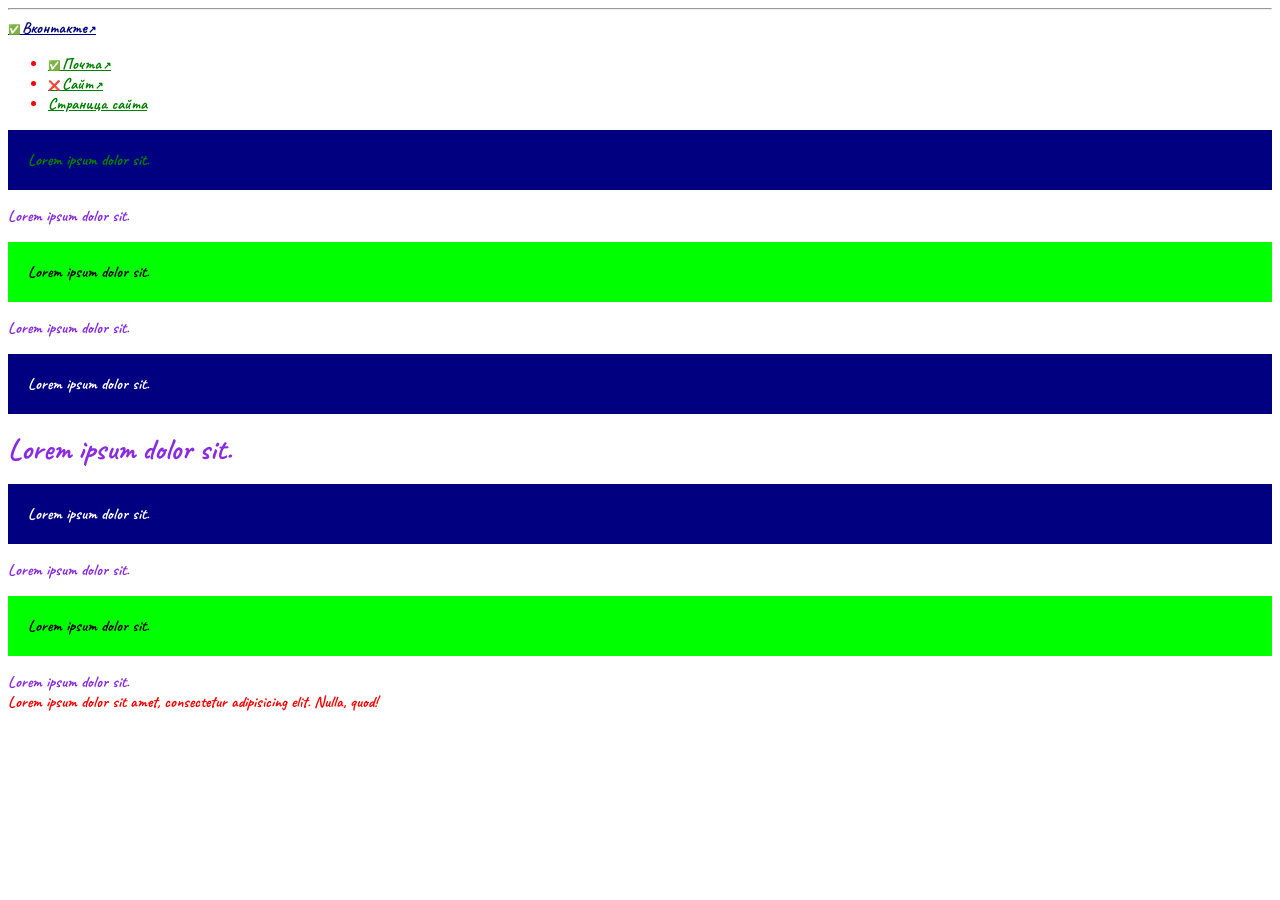
<file: index.html>
<!doctype html>
<html lang="en">
<head>
    <meta charset="UTF-8">
    <meta name="viewport"
          content="width=device-width, user-scalable=no, initial-scale=1.0, maximum-scale=1.0, minimum-scale=1.0">
    <meta http-equiv="X-UA-Compatible" content="ie=edge">
	<link rel="stylesheet" href="css/style.css">
    <title>Document</title>
	<style>
		*{
			color: red;
			font-weight: 800;
		}
		p{
			background: navy;
			color: white;
			padding: 20px;
			margin-top: 16px;
		}
		.lime-paragraph{
			background: lime;
			color: black;
		}
		#hSpan{
			font-size: 30px;
		}
		nav a {
			color: navy;
		}
		li > a{
			color: green;
		}
		nav + p {
			color: green;
		}

		nav ~ span {
			color: blueviolet;
		}
		a[href^="http"]::before{
			content: "❌ ";
			font-size: 10px;
		}
		a[href^="https"]::before{
			content: "✅ ";
			font-size: 10px;
		}
		a[href^="http"]::after{
			content: " ↗";
			font-size: 10px;
		}
	</style>
</head>
<body>


	<hr>
	<nav>
		<a href="https://vk.com">Вконтакте</a>
		<ul>
			<li><a href="https://mail.ru">Почта</a></li>
			<li><a href="http://site.com">Сайт</a></li>
			<li><a href="page.html">Страница сайта</a></li>
		</ul>
	</nav>


	<p>Lorem ipsum dolor sit.</p>
	<span>Lorem ipsum dolor sit.</span>
	<p class="lime-paragraph">Lorem ipsum dolor sit.</p>
	<span>Lorem ipsum dolor sit.</span>
	<p>Lorem ipsum dolor sit.</p>
	<span id="hSpan">Lorem ipsum dolor sit.</span>
	<p>Lorem ipsum dolor sit.</p>
	<span>Lorem ipsum dolor sit.</span>
	<p class="lime-paragraph">Lorem ipsum dolor sit.</p>
	<span>Lorem ipsum dolor sit.</span>
	<div>
		<span>Lorem ipsum dolor sit amet, consectetur adipisicing elit. Nulla, quod!</span>
	</div>
</body>
</html>
</file>
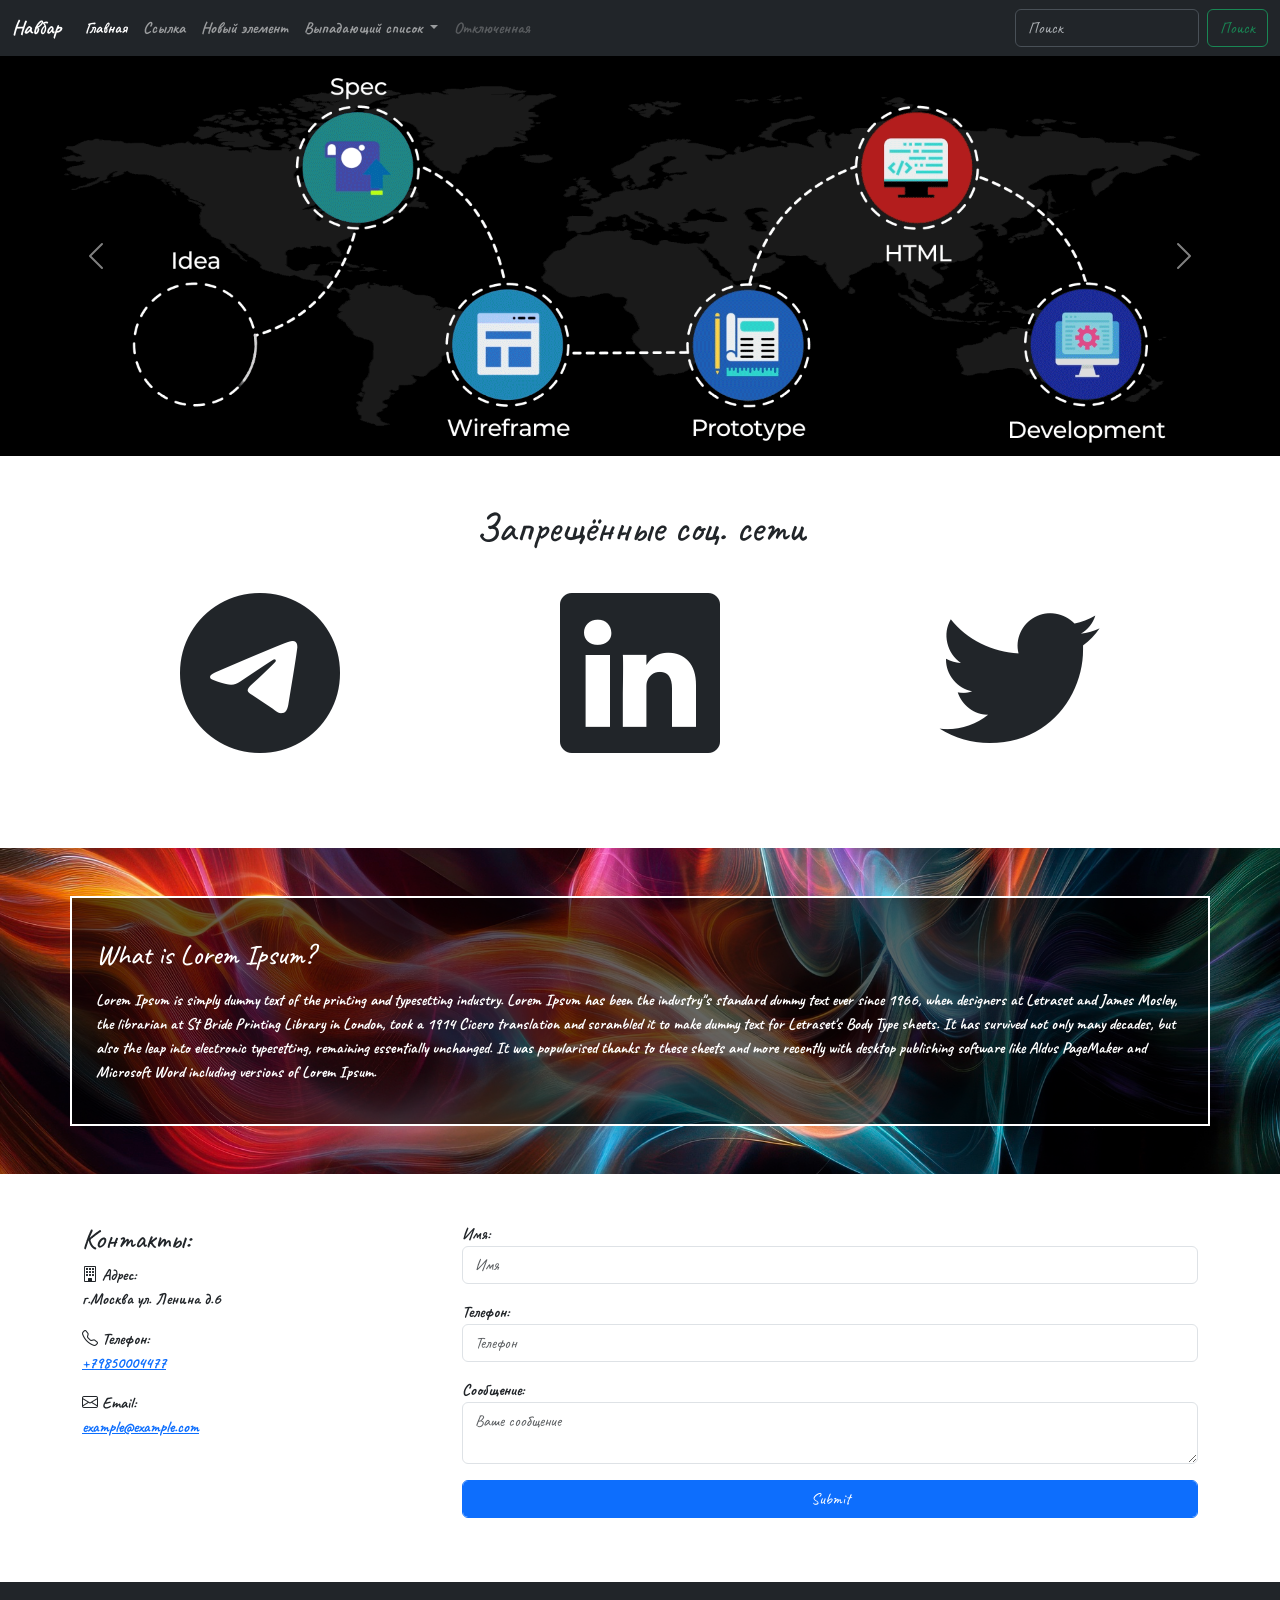
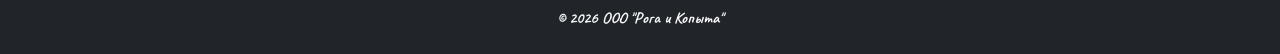
<file: page.html>
<!doctype html>
<html lang="en">
<head>
  <meta charset="utf-8">
  <meta name="viewport" content="width=device-width, initial-scale=1">
  <title>Bootstrap demo</title>
  <link href="https://cdn.jsdelivr.net/npm/bootstrap@5.3.3/dist/css/bootstrap.min.css" rel="stylesheet" integrity="sha384-QWTKZyjpPEjISv5WaRU9OFeRpok6YctnYmDr5pNlyT2bRjXh0JMhjY6hW+ALEwIH" crossorigin="anonymous">
  <link rel="stylesheet" href="https://cdn.jsdelivr.net/npm/bootstrap-icons@1.11.1/font/bootstrap-icons.css">
  <link rel="stylesheet" href="css/style.css">
</head>
<body>
  <nav class="navbar navbar-expand-lg bg-dark" data-bs-theme="dark">
    <div class="container-fluid">
      <a class="navbar-brand" href="#">Навбар</a>
      <button class="navbar-toggler" type="button" data-bs-toggle="collapse" data-bs-target="#navbarSupportedContent" aria-controls="navbarSupportedContent" aria-expanded="false" aria-label="Переключатель навигации">
        <span class="navbar-toggler-icon"></span>
      </button>
      <div class="collapse navbar-collapse" id="navbarSupportedContent">
        <ul class="navbar-nav me-auto mb-2 mb-lg-0">
          <li class="nav-item">
            <a class="nav-link active" aria-current="page" href="#">Главная</a>
          </li>
          <li class="nav-item">
            <a class="nav-link" href="#">Ссылка</a>
          </li>
          <li class="nav-item">
            <a class="nav-link" href="#">Новый элемент</a>
          </li>
          <li class="nav-item dropdown">
            <a class="nav-link dropdown-toggle" href="#" role="button" data-bs-toggle="dropdown" aria-expanded="false">
              Выпадающий список
            </a>
            <ul class="dropdown-menu">
              <li><a class="dropdown-item" href="#">Действие</a></li>
              <li><a class="dropdown-item" href="#">Другое действие</a></li>
              <li><hr class="dropdown-divider"></li>
              <li><a class="dropdown-item" href="#">Что-то еще здесь</a></li>
            </ul>
          </li>
          <li class="nav-item">
            <a class="nav-link disabled">Отключенная</a>
          </li>
        </ul>
        <form class="d-flex" role="search">
          <input class="form-control me-2" type="search" placeholder="Поиск" aria-label="Поиск">
          <button class="btn btn-outline-success" type="submit">Поиск</button>
        </form>
      </div>
    </div>
  </nav>


  <div id="carouselExample" class="carousel slide">
    <div class="carousel-inner">
      <div class="carousel-item active">
        <img src="img/slide.gif" class="d-block w-100" alt="...">
      </div>
      <div class="carousel-item">
        <img src="img/slide.jpg" class="d-block w-100" alt="...">
      </div>
      <div class="carousel-item">
        <img src="img/slide.jpeg" class="d-block w-100" alt="...">
      </div>
    </div>
    <button class="carousel-control-prev" type="button" data-bs-target="#carouselExample" data-bs-slide="prev">
      <span class="carousel-control-prev-icon" aria-hidden="true"></span>
      <span class="visually-hidden">Предыдущий</span>
    </button>
    <button class="carousel-control-next" type="button" data-bs-target="#carouselExample" data-bs-slide="next">
      <span class="carousel-control-next-icon" aria-hidden="true"></span>
      <span class="visually-hidden">Следующий</span>
    </button>
  </div>


  <div class="container text-center my-5">
    <h1>Запрещённые соц. сети</h1>
    <div class="row">
      <div class="col-sm-4">
        <i class="bi bi-telegram" style="font-size: 10rem;"></i>
      </div>
      <div class="col-sm-4">
        <i class="bi bi-linkedin"  style="font-size: 10rem;"></i>
      </div>
      <div class="col-sm-4">
        <i class="bi bi-twitter"  style="font-size: 10rem;"></i>
      </div>
    </div>
  </div>

  <div class="container-fluid p-5" style="background: url(img/spectrum-flashes-coloured-light.jpg) no-repeat center; background-size: cover; color: white;">
    <div class="container p-4 mx-auto" style="background: rgba(0,0,0,.6); border: 2px solid white;">
      <h3 class="my-3">What is Lorem Ipsum?</h3>
      <p>
        Lorem Ipsum is simply dummy text of the printing and typesetting industry. Lorem Ipsum has been the industry"s standard dummy text ever since 1966, when designers at Letraset and James Mosley, the librarian at St Bride Printing Library in London, took a 1914 Cicero translation and scrambled it to make dummy text for Letraset's Body Type sheets. It has survived not only many decades, but also the leap into electronic typesetting, remaining essentially unchanged. It was popularised thanks to these sheets and more recently with desktop publishing software like Aldus PageMaker and Microsoft Word including versions of Lorem Ipsum.
      </p>
    </div>
  </div>

  <div class="container my-5">
    <div class="row">
      <div class="col-md-4" itemscope itemtype="http://schema.org/Organization">
        <h3>Контакты:</h3>
        <p itemprop="address" itemscope itemtype="http://schema.org/PostalAddress">
          <strong><i class="bi bi-building"></i> Адрес:</strong><br>
          <span itemprop="addressLocality">г.Москва </span>
          <span itemprop="streetAddress">ул. Ленина д.6</span>
        </p>
        <p>
          <strong><i class="bi bi-telephone"></i> Телефон:</strong>
          <br><span itemprop="telephone"><a href="tel:+79850004477">+79850004477</a></span>
        </p>
        <p>
          <strong><i class="bi bi-envelope"></i> Email:</strong>
          <br><span itemprop="email"><a href="mailto:example@example.com">example@example.com</a></span>
        </p>
      </div>
      <div class="col-md-8">
        <form action="">
          <div class="mb-3">
            <label for="name">Имя:</label>
            <input id="name" type="text" class="form-control" placeholder="Имя">
          </div>
          <div class="mb-3">
            <label for="phone">Телефон:</label>
            <input id="phone" type="text" class="form-control" placeholder="Телефон">
          </div>
          <div class="mb-3">
            <label for="message">Сообщение:</label>
            <textarea id="message" class="form-control" placeholder="Ваше сообщение"></textarea>
          </div>
          <div class="mb-3">
            <input type="submit" class="form-control btn btn-primary">
          </div>
        </form>
      </div>
    </div>
  </div>
  <footer class="container-fluid bg-dark text-light">
    <div class="container text-center py-4">&copy; 2026 ООО "Рога и Копыта"</div>
  </footer>
  <script src="https://cdn.jsdelivr.net/npm/bootstrap@5.3.3/dist/js/bootstrap.bundle.min.js" integrity="sha384-YvpcrYf0tY3lHB60NNkmXc5s9fDVZLESaAA55NDzOxhy9GkcIdslK1eN7N6jIeHz" crossorigin="anonymous"></script>
</body>
</html>
</file>
<file: css/style.css>
@import url('https://fonts.googleapis.com/css2?family=Caveat:wght@400..700&display=swap');

* {
    font-family: "Caveat", cursive;
    font-optical-sizing: auto;
    font-weight: 700;
    font-style: normal;
}
</file>
